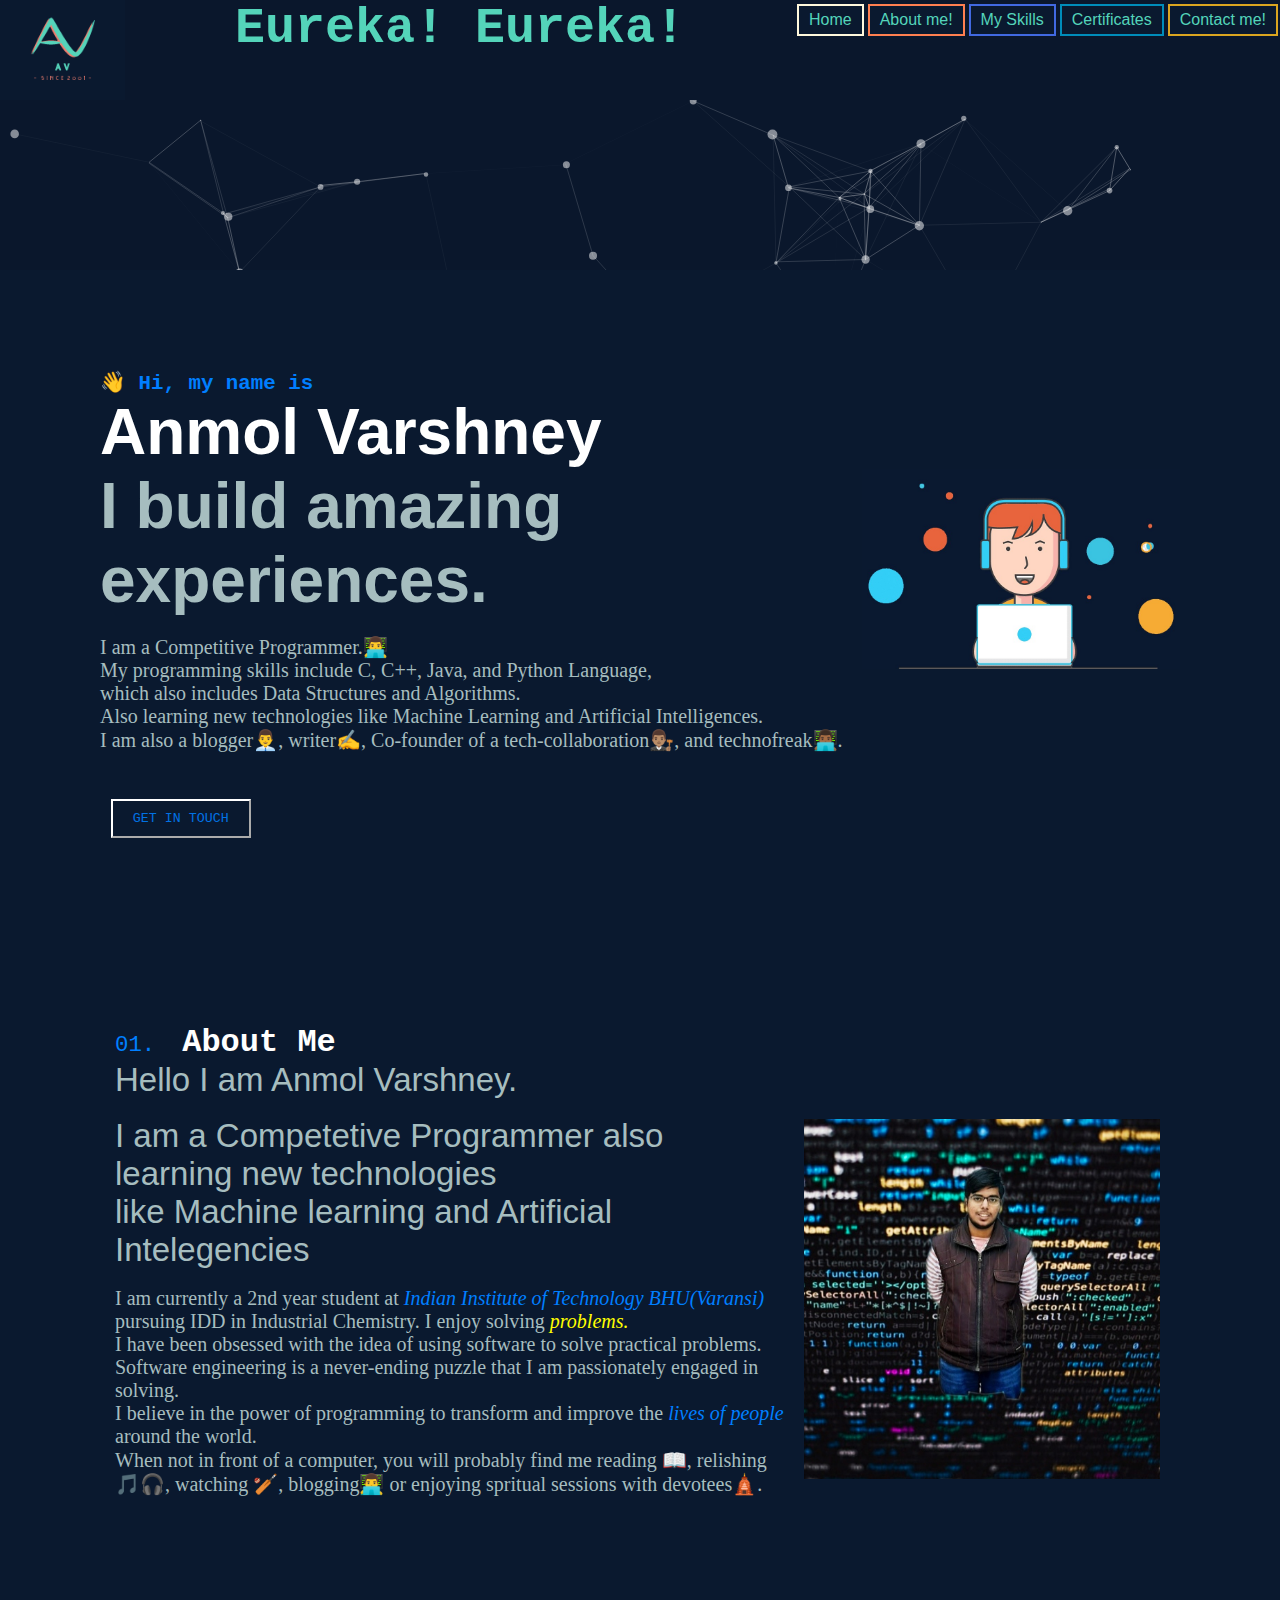
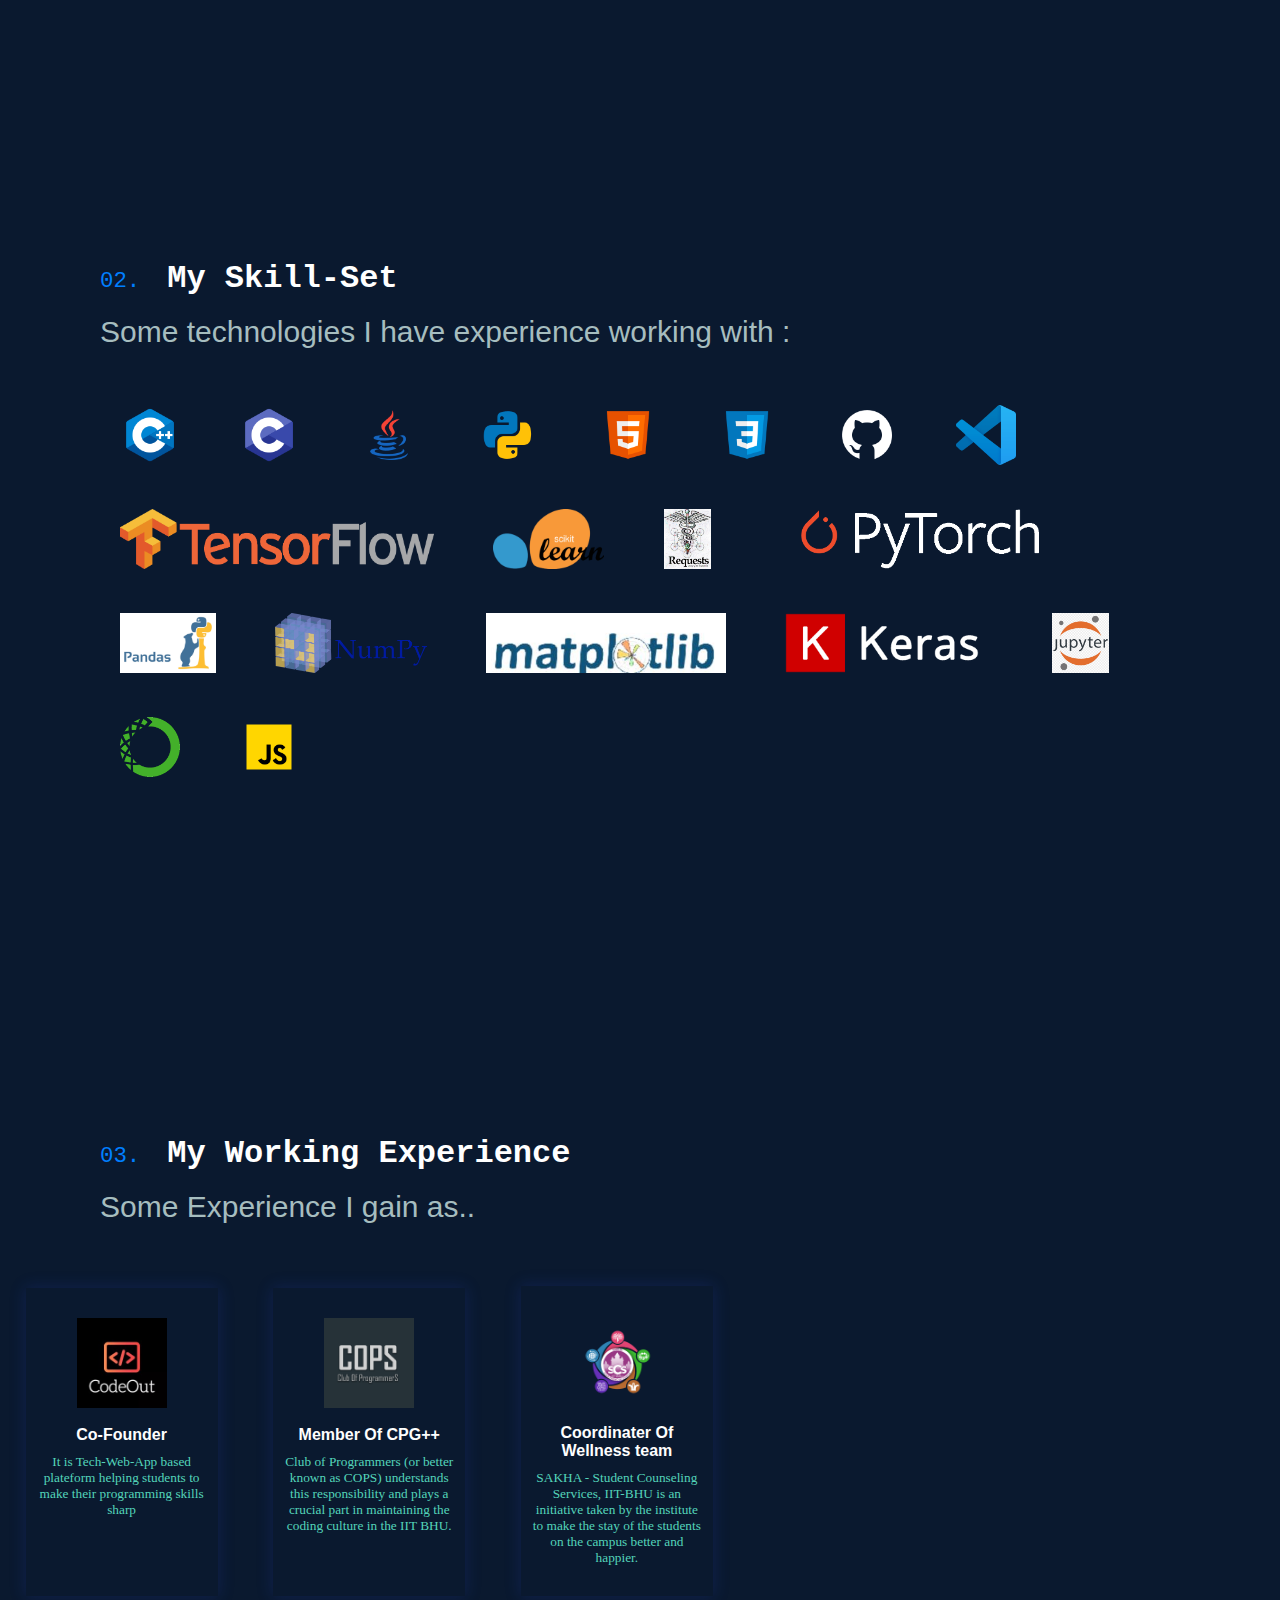
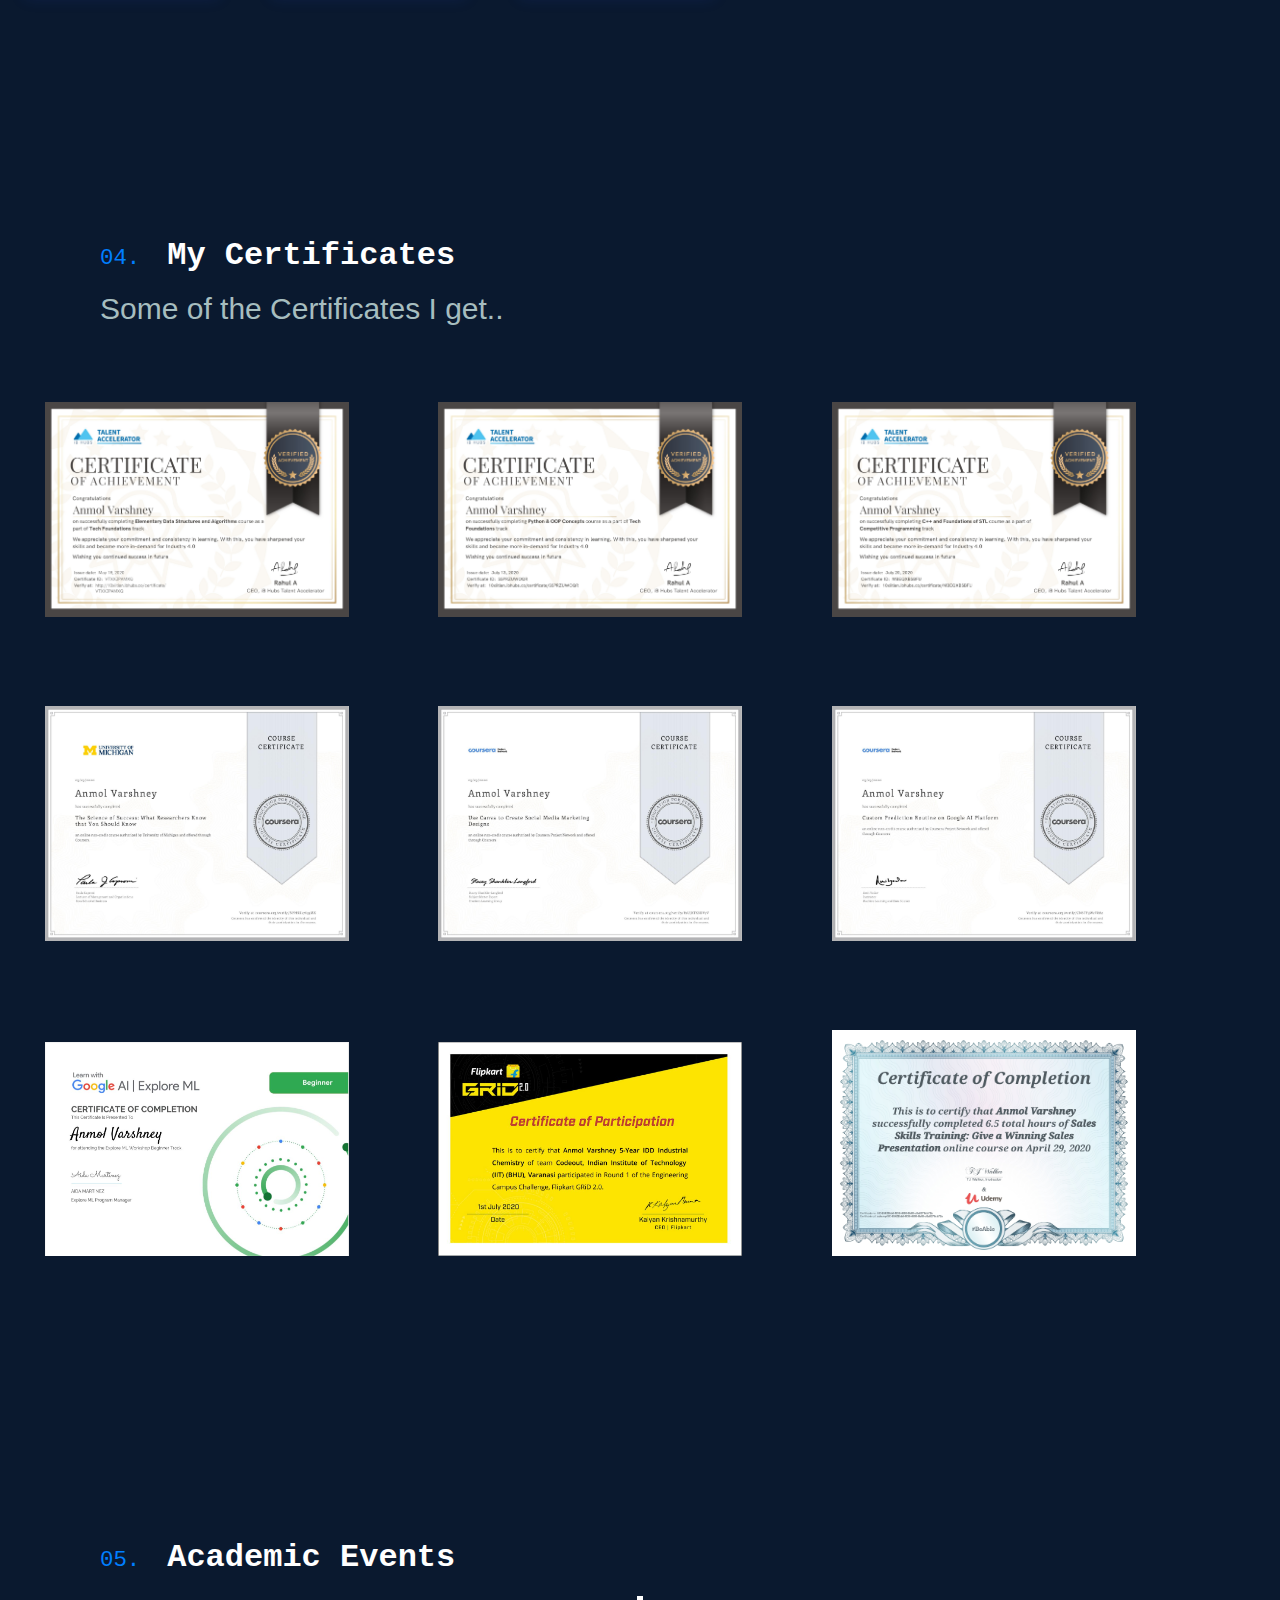
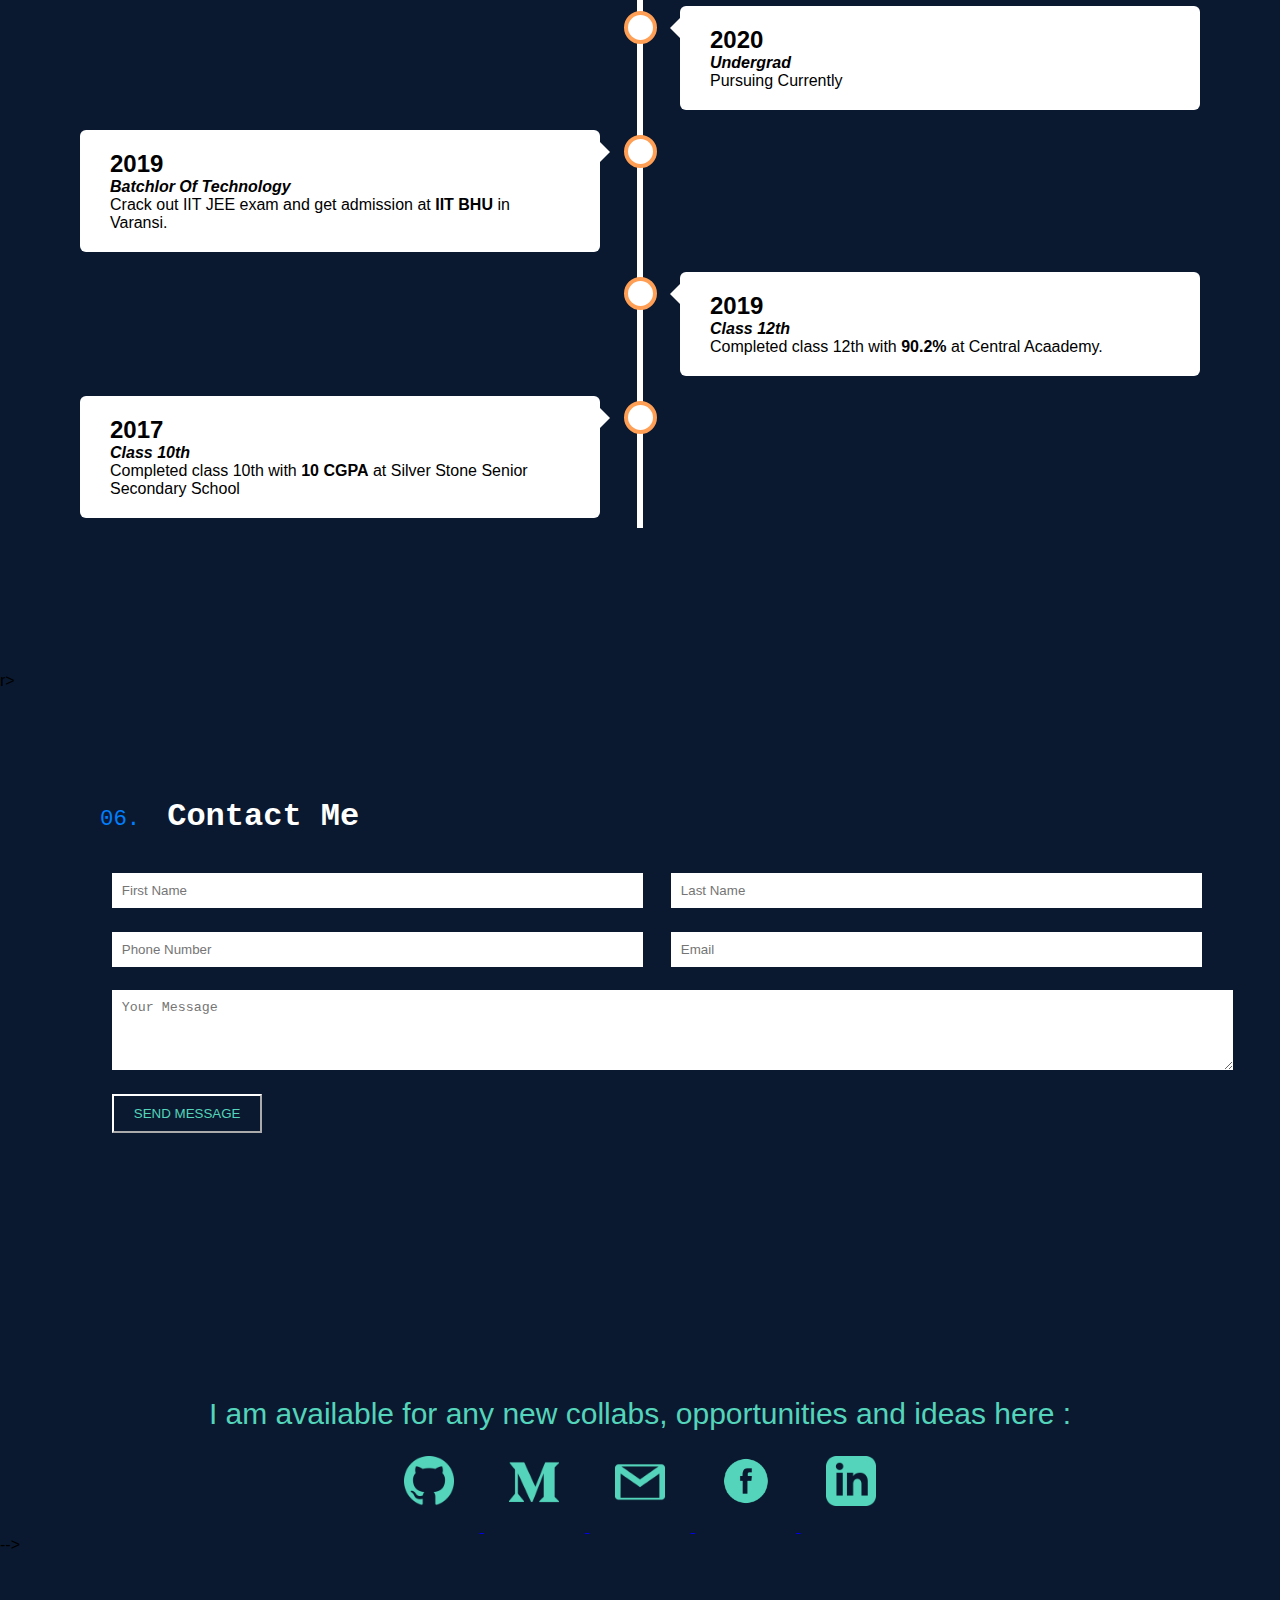
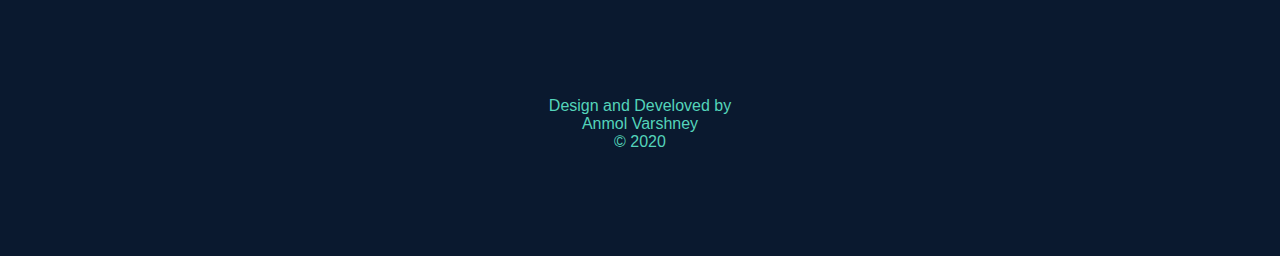
<file: index.html>
<html>
    <head>
        <title>Anmol Varshney</title>
        <meta name="viewport" content="width=device-width, initial-scale = 1.0">
        
        <link rel="stylesheet" href="style.css">
        <link rel="icon" href="https://kinoiteinfotech.com/wp-content/uploads/2017/09/web-design-development-icon.png" type="image/gif" sizes="100x100">

        <style>
            .button {
              float: right;
              border: none;
              color: white;
              padding: 5px 10px;
              text-align: center;
              text-decoration: none;
              display: inline-block;
              font-size: 16px;
              margin: 4px 2px;
              transition-duration: 0.4s;
              cursor: pointer;
            }
            
            .button1 {
              background-color: #0a192f;
              color: #54d4ba;
              border: 2px solid goldenrod;
            }
            
            .button1:hover {
              background-color: #4CAF50;
              color: white;
            }
            
            .button2 {
              background-color: #0a192f;
              color: #54d4ba;
              border: 2px solid #008CBA;
            }
            
            .button2:hover {
              background-color: #008CBA;
              color: white;
            }
            .button3 {
              background-color:#0a192f;
              color: #54d4ba;
              border: 2px solid royalblue;
            }
            
            .button3:hover {
              background-color: royalblue;
              color: white;
            }
            .button4 {
              background-color:#0a192f;
              color: #54d4ba;
              border: 2px solid coral;
            }
            
            .button4:hover {
              background-color: coral;
              color: white;
            }
            .button5 {
              background-color:#0a192f;
              color: #54d4ba ;
              border: 2px solid cornsilk;
            }
            
            .button5:hover {
              background-color: cornsilk;
              color: white;
            }
            
            </style>


    </head>
    <body>
      <script src="https://ajax.googleapis.com/ajax/libs/jquery/3.5.1/jquery.min.js"></script>
      <script src="bootstrap/js/bootstrap.min.js" type="text/javascript"></script>
        <div id="particles-js">
             <img src="images/logo.png" style="float: left; height:100px;">
            <button class="button button1">Contact me!</button>
            <button class="button button2">Certificates</button>
            <button class="button button3">My Skills</button>
            <button class="button button4">About me!</button>
            <button class="button button5">Home</button>
<p style="color: #54d4ba; text-align: center; font-size: 50px; font-family: 'Courier New', Courier, monospace;"> <b>Eureka! Eureka!</b></p>


            
        </div>
        <script type="text/javascript" src="particles.js"></script>
        <script type="text/javascript" src="app.js"></script>

<div class="home">
  
  <h3 style="color: #007fff; font-family: Roboto Mono, monospace;font-size: 20.8px;"><span class="wave">👋</span> Hi, my name is </h3>
  <h2 style="color: #ffffff; font-family: 'Segoe UI', Tahoma, Geneva, Verdana, sans-serif; font-size: 64px;">Anmol Varshney</h2>
  <img src="images/anmolAvtar2.jpg" style="float: right; height:200px ; ">
  <h2 style="color: #a6bdbf; font-family: 'Segoe UI', Tahoma, Geneva, Verdana, sans-serif; font-size: 64px;">I build amazing experiences. </h2>
  <br><p style="color: #a6bdbf; font-family:cursive; font-size:20px;">I am a Competitive Programmer.👨‍💻<br> 
    My programming skills include C, C++, Java, and Python Language,<br> which also includes Data Structures and Algorithms.
    <br>Also learning new technologies like Machine Learning and Artificial Intelligences. 
    <br>I am also a blogger👨‍💼, writer✍️, Co-founder of a tech-collaboration👨🏽‍⚖️, and technofreak👨🏾‍💻.
  </p>
  
  <br><br>
  <a href="https://chat.whatsapp.com/HNVdLGtmDrN0iaUfbVKjPv">
    <button type="button" class="submit-btn" style="float: left;color:rgb(1,114,228);font-family: Roboto Mono, monospace;">GET IN TOUCH</button>

  </a>
  
  </div>
  
        
        <div id="Home" class="profile-info"><br><br>
          
          <div class="about">
            <p style="color: #007fff; font-size: 22.4px;font-family:Roboto Mono, monospace;">01.&nbsp; <b style="color: #ffffff;font-family:Roboto Mono, monospace;font-size: 32px;">About Me</b>
            </p>
           
            <p style="color:#a6bdbf; font-size: 33px;font-family:'Segoe UI', Tahoma, Geneva, Verdana, sans-serif;">Hello I am Anmol Varshney. </p>
            <img src="images/finalAnmol.jpeg" style="float: right; height:400px ;padding: 20px; ">

            <br><p style="color:#a6bdbf; font-size: 33px;font-family:'Segoe UI', Tahoma, Geneva, Verdana, sans-serif;">I am a Competetive Programmer also learning new technologies <br>like Machine learning and Artificial Intelegencies </p>
         <br>
         
         <p style="color:#a6bdbf;font-size: 20px;font-family:cursive">
          I am currently a 2nd year student at <i style="color: #007fff;">Indian Institute of Technology BHU(Varansi)</i> pursuing IDD in Industrial Chemistry. I enjoy solving <i style="color: yellow;">problems.</i><br>
          I have been obsessed with the idea of using software to solve practical problems. Software engineering is a never-ending puzzle that I am passionately engaged in solving. <br>I believe in the power of programming to transform and improve the <i style="color: #007fff;">lives of people</i> around the world.
          <br>When not in front of a computer, you will probably find me reading 📖, relishing 🎵🎧, watching 🏏, blogging👨‍💻 or enjoying spritual sessions with devotees🛕.
         </p>
          </div>  
             
          <br><br><br><br><br><br><br><br>
          <div class ="skills" style="padding: 100px;">
            <p style="color: #007fff; font-size: 22.4px;font-family:Roboto Mono, monospace; padding:">02.&nbsp; <b style="color: #ffffff;font-family:Roboto Mono, monospace;font-size: 32px;">My Skill-Set</b>
            </p> 
            <br>
            <p style="color:#a6bdbf; font-size: 30px;font-family:'Segoe UI', Tahoma, Geneva, Verdana, sans-serif;">Some technologies I have experience working with : </p>
              <br><br>
                <img src="images/c++.png">
                <img src="images/c.png">
                <img src="images/java.png">
                <img src="images/pyhton.png">
                <img src="images/html.png">
                <img src="images/css.png">
                <img src="images/github.png">
                <img src="images/vscode.png">
                <img src="images/tensor flow.png">
                <img src="images/skicitlearn.png">
                <img src="images/requests.jpg">
                <img src="images/pytorch.png">
                <img src="images/pandas.jpg">
                <img src="images/numpy.png">
                <img src="images/matplolab.jpg">
                <img src="images/keras.png"> 
                <img src="images/jupyeter.png">
                <img src="images/anaconda.png">
                <img src="images/javascript.png ">
    
            </div>
            <br><br><br><br><br><br><br><br><br><br><br><br><br>
            <p style="color: #007fff; font-size: 22.4px;font-family:Roboto Mono, monospace; padding-left:100px;">03.&nbsp; <b style="color: #ffffff;font-family:Roboto Mono, monospace;font-size: 32px;">My Working Experience</b>
            </p> 
            <br>
            <p style="color:#a6bdbf; font-size: 30px;font-family:'Segoe UI', Tahoma, Geneva, Verdana, sans-serif; padding-left: 100px;">Some Experience I gain as.. </p>
              <br><br>
            <div class="expertise">
                <img src="images/codeout.jpg" style="height: 10%;" ><br>
                <p style="color:#fefefe ;font-family: 'Segoe UI', Tahoma, Geneva, Verdana, sans-serif;"><br><b>Co-Founder</b></p>
                <small style="color:#54d4ba ;font-family: cursive;">
                It is Tech-Web-App based plateform helping students to make their programming skills sharp <p><br><br><br></p> 
                </small>

            </div>
            <div class="expertise">
              
                <img src="images/cops.png" style="height: 10%;">
                <p style="color:#fefefe ;font-family: 'Segoe UI', Tahoma, Geneva, Verdana, sans-serif;"><br><b>Member Of CPG++</b></p>
                <small style="color:#54d4ba ;font-family: cursive;">
                  Club of Programmers (or better known as COPS) understands this responsibility and plays a crucial part in maintaining the coding culture in the IIT BHU.<p><br><br></p>    
                </small>
            </div>
            <div class="expertise">
                <img src="images/scs.png" style="height: 10%;">
                <p style="color:#fefefe ;font-family: 'Segoe UI', Tahoma, Geneva, Verdana, sans-serif;"><br><b>Coordinater Of Wellness team</b></p>
                <small style="color:#54d4ba ;font-family: cursive;">
                  SAKHA - Student Counseling Services, IIT-BHU is an initiative taken by the institute to make the stay of the students on the campus better and happier.   
                </small>

            </div>
        <br><br><br><br><br><br><br><br><br><br><br><br><br>
        <p style="color: #007fff; font-size: 22.4px;font-family:Roboto Mono, monospace; padding-left:100px;">04.&nbsp; <b style="color: #ffffff;font-family:Roboto Mono, monospace;font-size: 32px;">My Certificates</b>
        </p> 
        <br>
        <p style="color:#a6bdbf; font-size: 30px;font-family:'Segoe UI', Tahoma, Geneva, Verdana, sans-serif; padding-left: 100px;">Some of the Certificates I get.. </p>
          <br><br>
        <div class="projects">
          <img src="images/c1.jpg">
          <img src="images/c8.jpg">
          <img src="images/c9.jpg">
          <img src="images/c4.jpeg">
          <img src="images/c5.jpeg">
          <img src="images/c6.jpeg">
          <img src="images/c10.JPG">
          <img src="images/c11.JPG">
          <img src="images/c7.jpg">
          

        </div>

        <br><br><br><br><br><br><br><br><br><br><br><br><br>
        <p style="color: #007fff; font-size: 22.4px;font-family:Roboto Mono, monospace; padding-left:100px;">05.&nbsp; <b style="color: #ffffff;font-family:Roboto Mono, monospace;font-size: 32px;">Academic Events</b>
        </p> <p style="padding: 10px;">
        <div class="timeline">
            <div class="container right">
              <div class="content">
                <h2>2020</h2>
                <p><b><i>Undergrad</b></i><br>Pursuing Currently
              </div>
            </div>
            <div class="container left">
                <div class="content">
                  <h2>2019</h2>
                  <p><b><i>Batchlor Of Technology</b></i><br>Crack out IIT JEE exam and get admission at <b>IIT BHU</b> in Varansi.</p>
                </div>
              </div>
              <div class="container right">
                <div class="content">
                  <h2>2019</h2>
                  <p><b><i>Class 12th</b></i><br>Completed class 12th with <b>90.2%</b> at Central Acaademy.</p>
                </div>
              </div>
              <div class="container left">
                <div class="content">
                  <h2>2017</h2>
                  <p><b><i>Class 10th</b></i><br>Completed class 10th with <b>10 CGPA</b> at Silver Stone Senior Secondary School</p>
                </div>
              </div>
          </div>
        </p>
        <br><br><br><br>
       
       
        <br><b<br><br><br><br>r><br><br><br><br><br><br><br>
            
        
        <div class="form-box">
          <p style="color: #007fff; font-size: 22.4px;font-family:Roboto Mono, monospace;">06.&nbsp; <b style="color: #ffffff;font-family:Roboto Mono, monospace;font-size: 32px;">Contact Me</b>
        <br><br>
            <form>
                <div class="input-group">
                    <input type="text" placeholder="First Name">
                    <input type="text" placeholder="Last Name">
                
                </div>
                <div class="input-group">
                    <input type="number" placeholder="Phone Number">
                    <input type="email" placeholder="Email">
                
                </div>
                <div class="text-area">
                    <textarea rows="4" placeholder="Your Message"></textarea>
                </div>
                <button type="submit" class="submit-btn">SEND MESSAGE</button>
            </form>
        </div>
        <br>
        <br><br><br><br><br><br><br><br><br><br><br><br><br>
        <p style="color: #54d4ba; text-align: center; font-size: 30px;">I am available for any new collabs, opportunities and ideas here :</p>
        <div class="contact">
           <p class="logo"> 
           <a href="https://github.com/Anmol272001"> <img src="images/github-logo..png" class="center"> </a> 
           <a href="https://medium.com/@anmol.varshney27"><img src="images/medium.png" class="center"> </a>  
           <a href="mailto:anmol.varshney.chy19@itbhu.ac.in"><img src="images/gmail.png" class="center"> </a> 
            <a href="https://www.facebook.com/varshney27"><img src="images/facebook.png" class="center"> </a>
            <a href="https://www.linkedin.com/in/anmol-v-4b9719118/"><img src="images/linkdien new.png"> </a>
        
           </p> 
        </div> -->
        <br><br>
       <p class="copyright">Design  and  Develoved  by<br>Anmol  Varshney<br>&#169;  2020</p>

        </div>  
       
    </body>
</html>
</file>
<file: style.css>
*
{
    margin: 0;
    padding: 0;
    box-sizing: border-box;
}
body
{
  background : #0a192f ;
  font-family: Arial, Helvetica, sans-serif;
  
}
.profile-img
{
    width: 40%;
    float: right;
}
.profile-img img
{
    padding: 10px;
   margin-top: 5px;
    width: 80%;
    height: 80%;
    float: right;
}
.about
{
   margin-left: 15px;
   color: #54d4ba ; 
   padding: 100;  
}
.profile_info
{
    width: 60%;
    height: 100vh;
    float: left;
    padding: 0 30px;
    overflow: scroll;
    overflow-x: hidden;
}
.profile-info::-webkit-scrollbar
{
    width: 0px ;
}
.profile_info h1
{
    margin-top: 50px;
    margin-bottom: 30px;
}
.skills img
{
    height: 100px;
    margin-right: 15px; 
    padding: 20px;
}
.skills
{
    margin-top: 20px;
    margin-left: 15 px ;
}
.profile_info h2
{
    margin-top: 50px;
    margin-bottom: 15 px;
}
.expertise
{
    display: inline-block;
    width: 15%;
    padding: 30px 10px;
    margin: 2%;
    text-align: center;
    box-shadow:0 0 15px 1px rgba(37, 73, 214, 0.18);
    background: #0a192f;
}
.expertise small
{
    padding-top: 10px;
    display: block;
}
.certificates img
{ 

     width: 30px;
     padding: 40px;
     margin-bottom: 5px;
     margin-left: 5px;
}
.form_box
{
     margin-top: 30px;
}
.input-group input
{
     width: 45%;
     border: 0;
     outline:none !important;
     padding: 10px;
     margin: 1%;
     display: inline-block;
     background: #ffffff;

}
.text-area textarea
{
    width: 95%;
    border: 0;
    outline:none !important;
     padding: 10px;
     margin: 1%;
     background: #ffffff;
}
.submit-btn
{
    border: 1% ;
    outline:none !important;
     padding: 10px 20px;
     margin: 1%;
     background: #0a192f;
     cursor: pointer;
     color: #54d4ba;
     border-color: #ffffff;
}
.contact img
{
    align-content: center;
    width: 50px;
    margin: 2%;
    
  
}
.logo
{
    text-align: center;
}
.copyright
{

    text-align: center;
    margin-bottom:20px ;
    padding: 100px;
    margin: 2%;
    color: #54d4ba;
}
/* @media only screen and (max-width:900px)
{
    .profile-info
    {
        width: 100%;
        overflow: inherit;
    }
    .profile-img
    {
        width: 100%;
    }
    .expertise
    {
        width: 95%;
        margin-bottom: 10%;
    }
    .expertise img
    {
        height: 8%;
        margin: 10px 0;
    }
    .certificates img{
        width: 47%;
 
    }
} */


  
  /* The actual timeline (the vertical ruler) */
  .timeline {
    position: relative;
    max-width: 1200px;
    margin: 0 auto;
  }
  
  /* The actual timeline (the vertical ruler) */
  .timeline::after {
    content: '';
    position: absolute;
    width: 6px;
    background-color: white;
    top: 0;
    bottom: 0;
    left: 50%;
    margin-left: -3px;
  }
  
  /* Container around content */
  .container {
    padding: 10px 40px;
    position: relative;
    background-color: inherit;
    width: 50%;
  }
  
  /* The circles on the timeline */
  .container::after {
    content: '';
    position: absolute;
    width: 25px;
    height: 25px;
    right: -17px;
    background-color: white;
    border: 4px solid #FF9F55;
    top: 15px;
    border-radius: 50%;
    z-index: 1;
  }
  
  /* Place the container to the left */
  .left {
    left: 0;
  }
  
  /* Place the container to the right */
  .right {
    left: 50%;
  }
  
  /* Add arrows to the left container (pointing right) */
  .left::before {
    content: " ";
    height: 0;
    position: absolute;
    top: 22px;
    width: 0;
    z-index: 1;
    right: 30px;
    border: medium solid white;
    border-width: 10px 0 10px 10px;
    border-color: transparent transparent transparent white;
  }
  
  /* Add arrows to the right container (pointing left) */
  .right::before {
    content: " ";
    height: 0;
    position: absolute;
    top: 22px;
    width: 0;
    z-index: 1;
    left: 30px;
    border: medium solid white;
    border-width: 10px 10px 10px 0;
    border-color: transparent white transparent transparent;
  }
  
  /* Fix the circle for containers on the right side */
  .right::after {
    left: -16px;
  }
  
  /* The actual content */
  .content {
    padding: 20px 30px;
    background-color: white;
    position: relative;
    border-radius: 6px;
  }
  
  /* Media queries - Responsive timeline on screens less than 600px wide */
  @media screen and (max-width: 600px) {
  /* Place the timelime to the left */
    .timeline::after {
      left: 31px;
      right: 31px;
    }
  
  /* Full-width containers */
    .container {
      width: 100%;
      padding-left: 70px;
      padding-right: 25px;
    }
  
  /* Make sure that all arrows are pointing leftwards */
    .container::before {
      left: 60px;
      border: medium solid white;
      border-width: 10px 10px 10px 0;
      border-color: transparent white transparent transparent;
    }
  
  /* Make sure all circles are at the same spot */
    .left::after, .right::after {
      left: 15px;
    }
  
  /* Make all right containers behave like the left ones */
    .right {
      left: 0%;
    }
  }
body{
      margin: 0;
      padding: 0;
      height: 100vh;
}
#particles-js
{
    height:30%;
    background:#0a172c;
    overflow: scroll;
    overflow-x: hidden;
}
#particles-js::-webkit-scrollbar
{
    width: 0px ;
}

span.wave {
  animation-name: wave-animation;
  animation-duration: 2.5s;
  animation-iteration-count: infinite;
  transform-origin: 70% 70%;
  display: inline-block;
}

@keyframes wave-animation {
    0% { transform: rotate(  0.0deg); }
   10% { transform: rotate(-10.0deg); }
   20% { transform: rotate( 12.0deg); }
   30% { transform: rotate(-10.0deg); }
   40% { transform: rotate(  9.0deg); }
   50% { transform: rotate(  0.0deg); }
  100% { transform: rotate(  0.0deg); }
}
.home
{
  padding: 100px;
}
.aboutme{
  padding: 100px;
}
.projects img
{
  width: 30%;
  padding: 40px;
  margin-bottom:5px ;
  margin-left: 5px;
}
.form-box{
  padding-left: 100px;
}

@media only screen and (max-width:900px)
{
  .profile-info
    {
        width: 100%;
        overflow: inherit;
    }
    .profile-img
    {
      height: 8%;
      margin: 10px 0;
    }
    .expertise
    {
        width: 95%;
        margin-bottom: 10%;
    }
    .expertise img
    {
        height: 8%;
        margin: 10px 0;
    }
    .certificates img{
        width: 100%;
 
    }
    .form-box
    {
      width: 100%;
      overflow: inherit;
    }
    .home{
      width: 100%;
      overflow: inherit;
    }
    .aboutme{
      width: 100%;
      overflow: inherit;
    }

    .projects img
    {
      height: 8%;
      margin: 10px 0;
    }
    #particles-js
{
  width: 100%;
  overflow: inherit;
}

}
</file>
